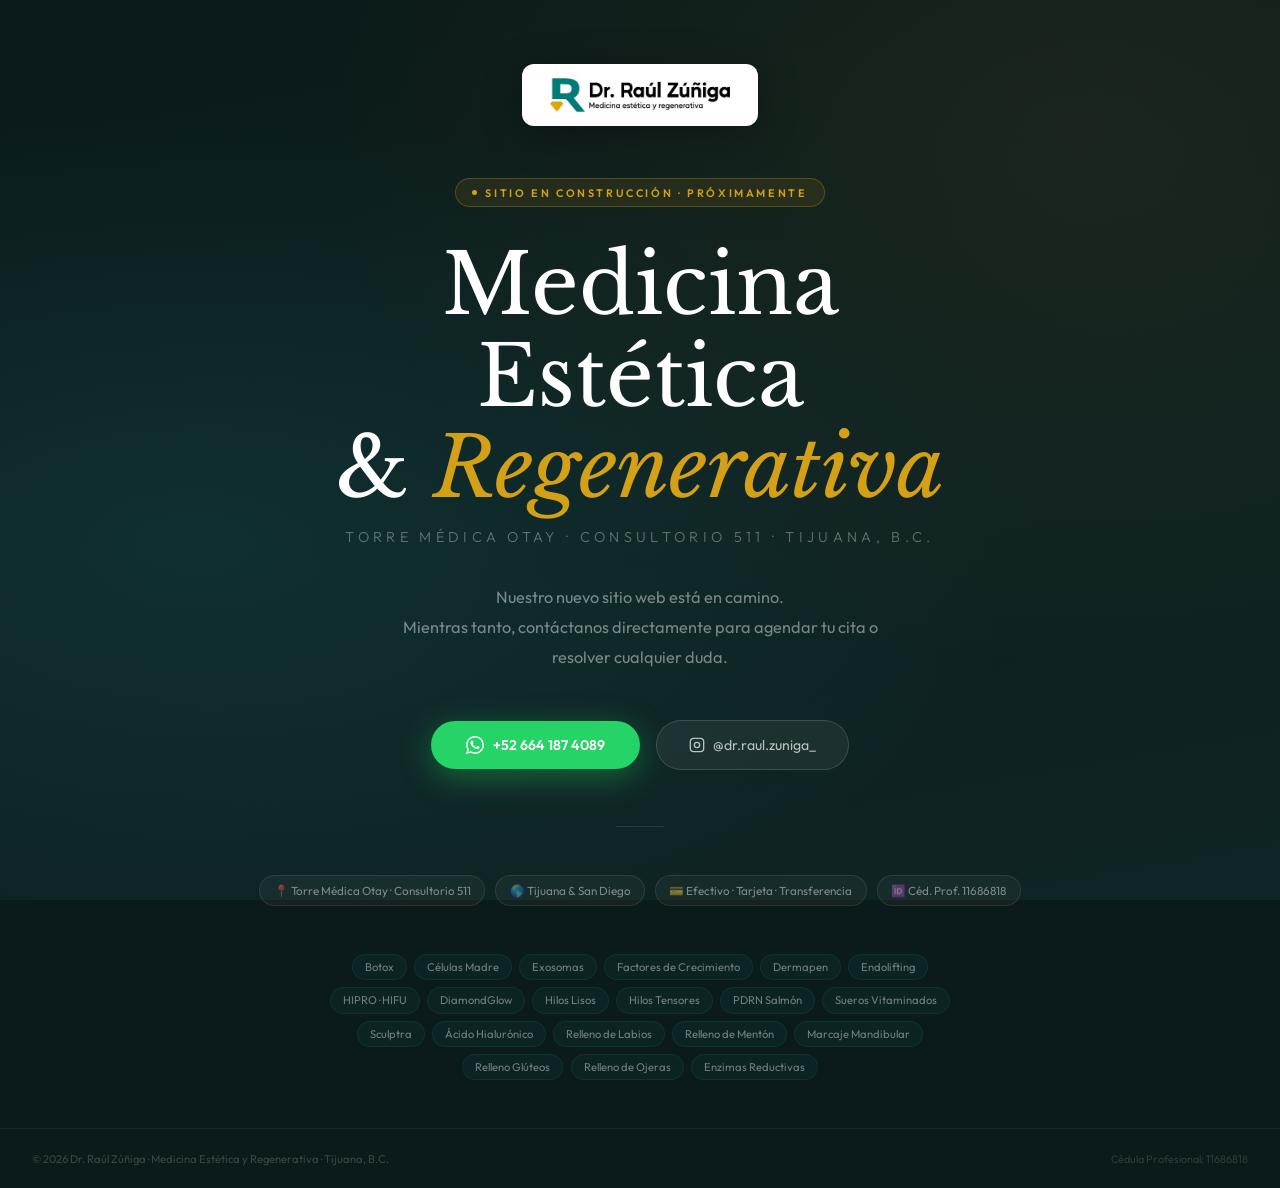
<file: sitio.html>
<!DOCTYPE html>
<html lang="es">
<head>
<meta charset="UTF-8">
<meta name="viewport" content="width=device-width, initial-scale=1.0">
<title>Dr. Raúl Zúñiga — Medicina Estética y Regenerativa | Tijuana</title>
<meta name="description" content="Especialista en medicina estética y regenerativa en Tijuana. Botox, células madre, exosomas, endolifting y más. Torre Médica Otay, Consultorio 511.">
<link rel="preconnect" href="https://fonts.googleapis.com">
<link href="https://fonts.googleapis.com/css2?family=Libre+Baskerville:ital,wght@0,400;0,700;1,400&family=Outfit:wght@300;400;500;600&display=swap" rel="stylesheet">
<style>
*,*::before,*::after{margin:0;padding:0;box-sizing:border-box;}
html,body{height:100%;}
body{
  font-family:'Outfit',sans-serif;
  background:#0B1A1A;
  color:white;
  min-height:100vh;
  display:flex;flex-direction:column;
  -webkit-font-smoothing:antialiased;
  overflow-x:hidden;
}

/* ── BG LAYERS ── */
.bg-photo{
  position:fixed;inset:0;z-index:0;
  background:url('[data-uri]') center/cover no-repeat;
  opacity:0.1;filter:grayscale(60%);
}
.bg-gradient{
  position:fixed;inset:0;z-index:1;
  background:
    radial-gradient(ellipse at 15% 60%,rgba(27,107,110,0.22) 0%,transparent 55%),
    radial-gradient(ellipse at 85% 15%,rgba(212,160,23,0.07) 0%,transparent 50%),
    linear-gradient(170deg,#0B1A1A 0%,#0f2424 100%);
}

/* ── MAIN ── */
main{
  position:relative;z-index:2;
  flex:1;
  display:flex;flex-direction:column;
  align-items:center;justify-content:center;
  padding:4rem 2rem 3rem;
  text-align:center;
}

/* ── LOGO ── */
.logo-area{
  margin-bottom:3rem;
  animation:fadeUp 0.7s ease both;
}
.logo-box{
  display:inline-block;
  background:white;
  border-radius:12px;
  padding:10px 24px;
  box-shadow:0 8px 40px rgba(0,0,0,0.3);
}
.logo-box img{
  height:42px;
  width:auto;
  display:block;
}

/* ── BADGE ── */
.badge{
  display:inline-flex;align-items:center;gap:0.5rem;
  background:rgba(212,160,23,0.1);
  border:1px solid rgba(212,160,23,0.28);
  color:#D4A017;
  font-size:0.68rem;font-weight:600;
  letter-spacing:0.24em;text-transform:uppercase;
  padding:0.42rem 1rem;border-radius:30px;
  margin-bottom:2rem;
  animation:fadeUp 0.7s 0.1s ease both;
}
.badge-dot{width:5px;height:5px;border-radius:50%;background:#D4A017;}

/* ── HEADING ── */
h1{
  font-family:'Libre Baskerville',serif;
  font-size:clamp(2.6rem,6.5vw,5.2rem);
  font-weight:400;line-height:1.1;
  color:white;
  margin-bottom:0.9rem;
  max-width:700px;
  animation:fadeUp 0.7s 0.15s ease both;
}
h1 em{font-style:italic;color:#D4A017;}

.tagline{
  font-size:clamp(0.78rem,1.8vw,0.9rem);
  font-weight:300;letter-spacing:0.3em;text-transform:uppercase;
  color:rgba(255,255,255,0.35);
  margin-bottom:2.2rem;
  animation:fadeUp 0.7s 0.2s ease both;
}

.desc{
  font-size:clamp(0.88rem,2vw,1.02rem);
  line-height:1.85;color:rgba(255,255,255,0.45);
  max-width:490px;margin:0 auto 3rem;
  animation:fadeUp 0.7s 0.25s ease both;
}

/* ── CTAs ── */
.ctas{
  display:flex;align-items:center;justify-content:center;
  gap:1rem;flex-wrap:wrap;margin-bottom:3.5rem;
  animation:fadeUp 0.7s 0.3s ease both;
}
.btn-wa{
  display:inline-flex;align-items:center;gap:0.6rem;
  background:#25D366;color:white;
  padding:0.95rem 2.2rem;border-radius:50px;
  font-size:0.88rem;font-weight:600;
  text-decoration:none;
  box-shadow:0 8px 32px rgba(37,211,102,0.38);
  transition:all 0.25s;
}
.btn-wa:hover{transform:translateY(-2px);box-shadow:0 14px 40px rgba(37,211,102,0.55);}
.btn-ghost{
  display:inline-flex;align-items:center;gap:0.5rem;
  background:rgba(255,255,255,0.06);
  border:1px solid rgba(255,255,255,0.14);
  color:rgba(255,255,255,0.7);
  padding:0.95rem 2rem;border-radius:50px;
  font-size:0.88rem;font-weight:400;
  text-decoration:none;transition:all 0.25s;
}
.btn-ghost:hover{background:rgba(255,255,255,0.1);color:white;border-color:rgba(255,255,255,0.28);}

/* ── DIVIDER ── */
.divider{width:48px;height:1px;background:rgba(255,255,255,0.1);margin:0 auto 3rem;animation:fadeUp 0.7s 0.35s ease both;}

/* ── INFO PILLS ── */
.pills{
  display:flex;align-items:center;justify-content:center;
  flex-wrap:wrap;gap:0.6rem;
  margin-bottom:3rem;
  animation:fadeUp 0.7s 0.38s ease both;
}
.pill{
  display:inline-flex;align-items:center;gap:0.4rem;
  background:rgba(255,255,255,0.04);
  border:1px solid rgba(255,255,255,0.09);
  color:rgba(255,255,255,0.45);
  font-size:0.73rem;padding:0.42rem 0.85rem;border-radius:30px;
}

/* ── SERVICE TAGS ── */
.stags{
  display:flex;flex-wrap:wrap;justify-content:center;
  gap:0.45rem;max-width:660px;margin:0 auto;
  animation:fadeUp 0.7s 0.42s ease both;
}
.stag{
  background:rgba(27,107,110,0.12);
  border:1px solid rgba(27,107,110,0.2);
  color:rgba(255,255,255,0.42);
  font-size:0.7rem;font-weight:400;
  padding:0.32rem 0.75rem;border-radius:20px;
  transition:all 0.2s;cursor:default;
}
.stag:hover{background:rgba(27,107,110,0.28);color:rgba(255,255,255,0.8);border-color:rgba(27,107,110,0.4);}

/* ── FOOTER ── */
footer{
  position:relative;z-index:2;
  border-top:1px solid rgba(255,255,255,0.06);
  padding:1.4rem 2rem;
  display:flex;align-items:center;justify-content:space-between;
  flex-wrap:wrap;gap:0.5rem;
  animation:fadeUp 0.7s 0.5s ease both;
}
.f-copy{font-size:0.7rem;color:rgba(255,255,255,0.2);}
.f-ced{font-size:0.68rem;color:rgba(255,255,255,0.15);}

/* ── ANIMATION ── */
@keyframes fadeUp{
  from{opacity:0;transform:translateY(20px);}
  to{opacity:1;transform:translateY(0);}
}

/* ── RESPONSIVE ── */
@media(max-width:480px){
  .ctas{flex-direction:column;width:100%;max-width:320px;}
  .btn-wa,.btn-ghost{width:100%;justify-content:center;}
  footer{flex-direction:column;text-align:center;}
}
</style>
</head>
<body>

<div class="bg-photo"></div>
<div class="bg-gradient"></div>

<main>

  <!-- LOGO -->
  <div class="logo-area">
    <div class="logo-box">
      <img src="[data-uri]" alt="Dr. Raúl Zúñiga — Medicina Estética y Regenerativa">
    </div>
  </div>

  <!-- BADGE -->
  <div class="badge">
    <div class="badge-dot"></div>
    Sitio en construcción · Próximamente
  </div>

  <!-- HEADING -->
  <h1>Medicina Estética<br>&amp; <em>Regenerativa</em></h1>
  <p class="tagline">Torre Médica Otay · Consultorio 511 · Tijuana, B.C.</p>

  <p class="desc">
    Nuestro nuevo sitio web está en camino.<br>
    Mientras tanto, contáctanos directamente para agendar 
    tu cita o resolver cualquier duda.
  </p>

  <!-- CTAs -->
  <div class="ctas">
    <a class="btn-wa"
       href="https://wa.me/526641874089?text=Hola%20Dr.%20Z%C3%BA%C3%B1iga%2C%20me%20gustar%C3%ADa%20agendar%20una%20cita"
       target="_blank">
      <svg width="18" height="18" viewBox="0 0 24 24" fill="white"><path d="M17.472 14.382c-.297-.149-1.758-.867-2.03-.967-.273-.099-.471-.148-.67.15-.197.297-.767.966-.94 1.164-.173.199-.347.223-.644.075-.297-.15-1.255-.463-2.39-1.475-.883-.788-1.48-1.761-1.653-2.059-.173-.297-.018-.458.13-.606.134-.133.298-.347.446-.52.149-.174.198-.298.298-.497.099-.198.05-.371-.025-.52-.075-.149-.669-1.612-.916-2.207-.242-.579-.487-.5-.669-.51-.173-.008-.371-.01-.57-.01-.198 0-.52.074-.792.372-.272.297-1.04 1.016-1.04 2.479 0 1.462 1.065 2.875 1.213 3.074.149.198 2.096 3.2 5.077 4.487.709.306 1.262.489 1.694.625.712.227 1.36.195 1.871.118.571-.085 1.758-.719 2.006-1.413.248-.694.248-1.289.173-1.413-.074-.124-.272-.198-.57-.347m-5.421 7.403h-.004a9.87 9.87 0 01-5.031-1.378l-.361-.214-3.741.982.998-3.648-.235-.374a9.86 9.86 0 01-1.51-5.26c.001-5.45 4.436-9.884 9.888-9.884 2.64 0 5.122 1.03 6.988 2.898a9.825 9.825 0 012.893 6.994c-.003 5.45-4.437 9.884-9.885 9.884m8.413-18.297A11.815 11.815 0 0012.05 0C5.495 0 .16 5.335.157 11.892c0 2.096.547 4.142 1.588 5.945L.057 24l6.305-1.654a11.882 11.882 0 005.683 1.448h.005c6.554 0 11.89-5.335 11.893-11.893a11.821 11.821 0 00-3.48-8.413z"/></svg>
      +52 664 187 4089
    </a>
    <a class="btn-ghost"
       href="https://www.instagram.com/dr.raul.zuniga_"
       target="_blank">
      <svg width="16" height="16" fill="none" stroke="rgba(255,255,255,0.7)" stroke-width="2" viewBox="0 0 24 24"><rect x="2" y="2" width="20" height="20" rx="5"/><circle cx="12" cy="12" r="4"/><circle cx="17.5" cy="6.5" r="0.5" fill="rgba(255,255,255,0.7)" stroke="none"/></svg>
      @dr.raul.zuniga_
    </a>
  </div>

  <div class="divider"></div>

  <!-- INFO PILLS -->
  <div class="pills">
    <div class="pill">📍 Torre Médica Otay · Consultorio 511</div>
    <div class="pill">🌎 Tijuana &amp; San Diego</div>
    <div class="pill">💳 Efectivo · Tarjeta · Transferencia</div>
    <div class="pill">🆔 Céd. Prof. 11686818</div>
  </div>

  <!-- SERVICE TAGS -->
  <div class="stags">
    <span class="stag">Botox</span>
    <span class="stag">Células Madre</span>
    <span class="stag">Exosomas</span>
    <span class="stag">Factores de Crecimiento</span>
    <span class="stag">Dermapen</span>
    <span class="stag">Endolifting</span>
    <span class="stag">HIPRO · HIFU</span>
    <span class="stag">DiamondGlow</span>
    <span class="stag">Hilos Lisos</span>
    <span class="stag">Hilos Tensores</span>
    <span class="stag">PDRN Salmón</span>
    <span class="stag">Sueros Vitaminados</span>
    <span class="stag">Sculptra</span>
    <span class="stag">Ácido Hialurónico</span>
    <span class="stag">Relleno de Labios</span>
    <span class="stag">Relleno de Mentón</span>
    <span class="stag">Marcaje Mandibular</span>
    <span class="stag">Relleno Glúteos</span>
    <span class="stag">Relleno de Ojeras</span>
    <span class="stag">Enzimas Reductivas</span>
  </div>

</main>

<footer>
  <span class="f-copy">© 2026 Dr. Raúl Zúñiga · Medicina Estética y Regenerativa · Tijuana, B.C.</span>
  <span class="f-ced">Cédula Profesional: 11686818</span>
</footer>

</body>
</html>
</file>
